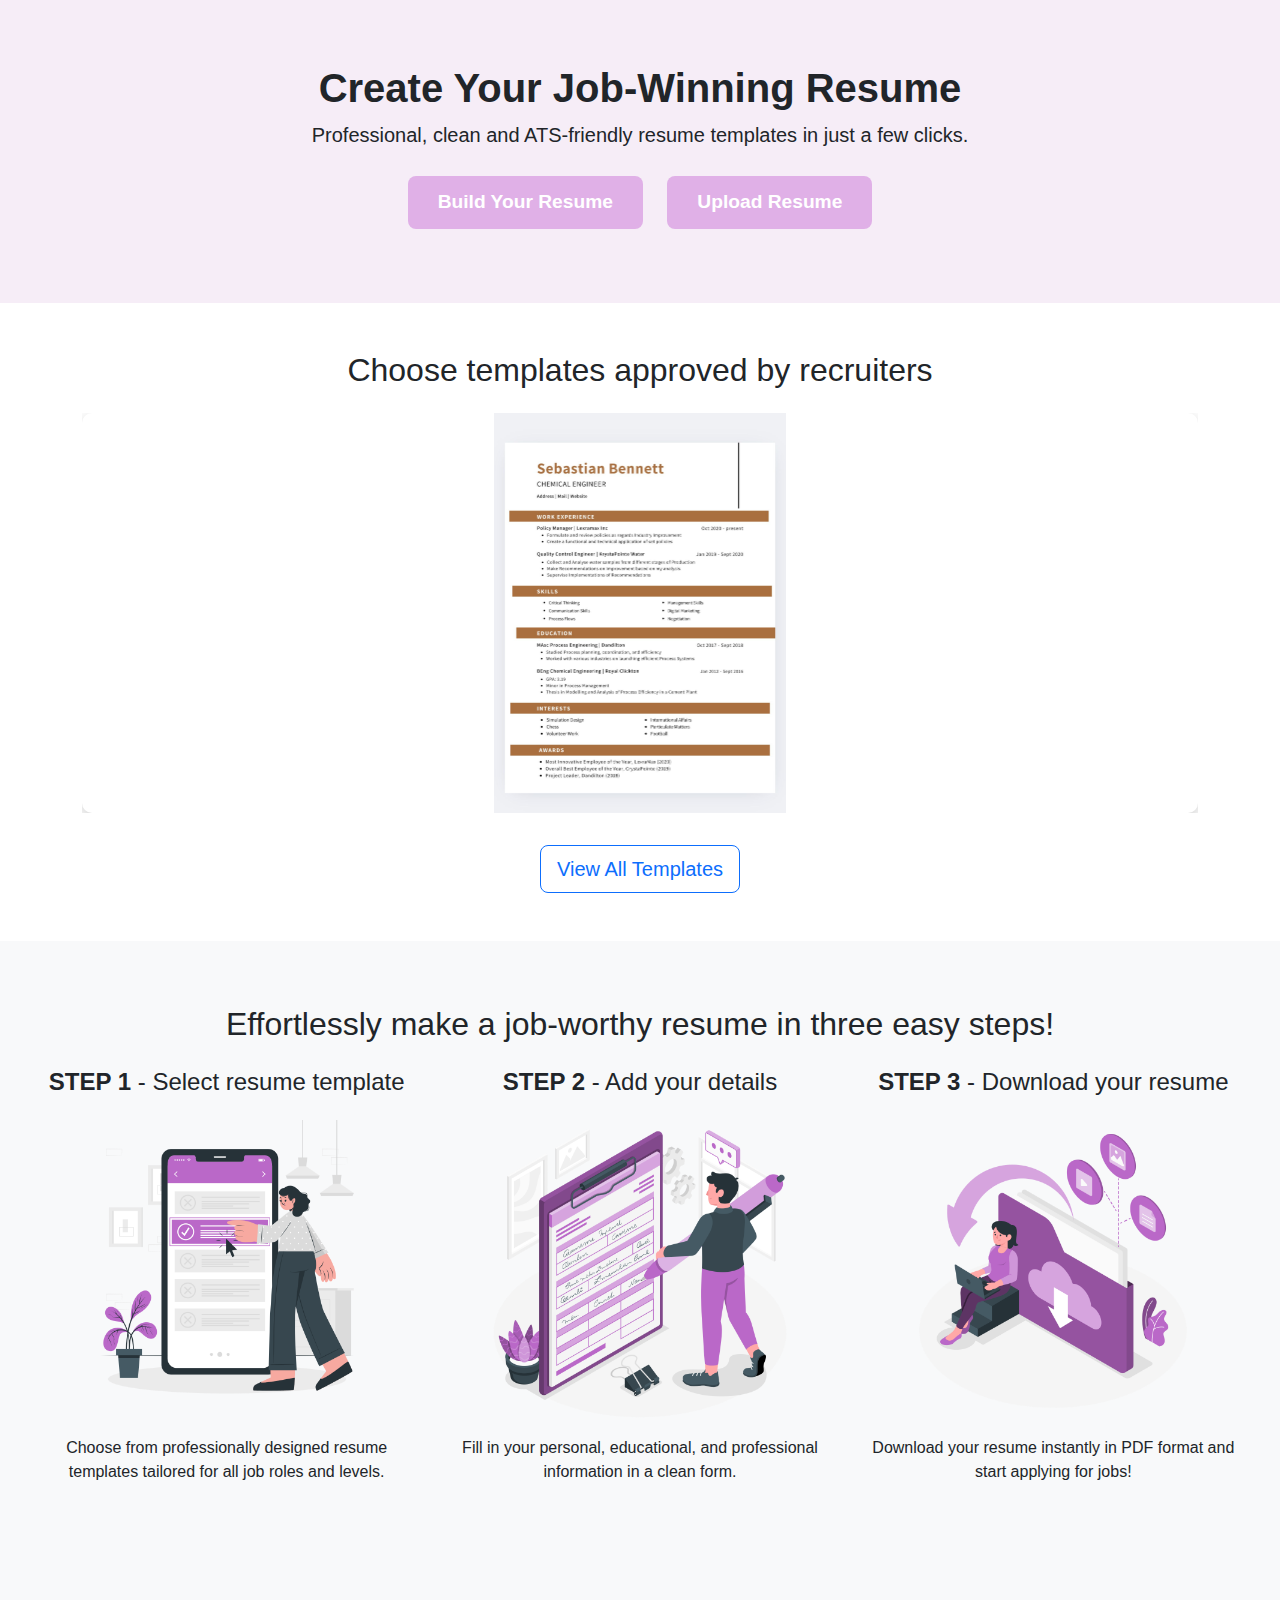
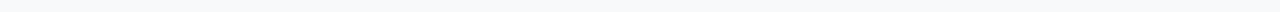
<file: resume builder app/index.html>
<!DOCTYPE html>
<html lang="en">
<head>
  <meta charset="UTF-8" />
  <meta name="viewport" content="width=device-width, initial-scale=1.0" />
  <title>Resume Builder</title>
  <link href="https://cdn.jsdelivr.net/npm/bootstrap@5.3.0/dist/css/bootstrap.min.css" rel="stylesheet">
  <style>
    body {
      font-family: 'Segoe UI', sans-serif;
    }

    .hero-section {
      background-color: #f6edf7;
      padding: 4rem 2rem;
      text-align: center;
    }

    .hero-section h1 {
      font-weight: 700;
    }

    .btn-custom {
      background-color: #e0b0e7;
      color: white;
      padding: 12px 30px;
      font-size: 1.2rem;
      border-radius: 8px;
      border: none;
      margin: 10px;
      font-weight: 600;
      transition: background-color 0.3s ease;
      text-decoration: none;
    }

    .btn-custom:hover {
      background-color: #fcec12;
      color: #fff;
    }

    .carousel-inner img {
      max-height: 400px;
      object-fit: contain;
      border-radius: 10px;
      box-shadow: 0 5px 15px rgba(0, 0, 0, 0.2);
      transition: transform 0.4s ease;
    }

    .carousel-item:hover img {
      transform: scale(1.02);
    }

    .step-section {
      padding: 4rem 2rem;
      text-align: center;
    }

    .step-section img {
      max-width: 300px;
      transition: transform 0.3s ease;
    }

    .step-section img:hover {
      transform: scale(1.05);
    }

    .view-btn {
      margin-top: 2rem;
    }
  </style>
</head>
<body>

  <!-- Hero Section -->
  <section class="hero-section">
    <h1>Create Your Job-Winning Resume</h1>
    <p class="lead">Professional, clean and ATS-friendly resume templates in just a few clicks.</p>
    <a href="builder.html" class="btn btn-custom">Build Your Resume</a>
    <a href="upload.html" class="btn btn-custom">Upload Resume</a>
  </section>

  <!-- Templates Carousel -->
  <section class="container my-5">
    <h2 class="text-center mb-4">Choose templates approved by recruiters</h2>
    <div id="templateCarousel" class="carousel slide" data-bs-ride="carousel" data-bs-touch="true">
      <div class="carousel-inner">
        <div class="carousel-item active">
          <img src="temp1.jpeg" class="d-block w-100 mx-auto" alt="Template 1">
        </div>
        <div class="carousel-item">
          <img src="template2-preview.jpg.png" class="d-block w-100 mx-auto" alt="Template 2">
        </div>
        <div class="carousel-item">
          <img src="template3-preview.jpg.png" class="d-block w-100 mx-auto" alt="Template 3">
        </div>
        <div class="carousel-item">
          <img src="temp4.jpeg" class="d-block w-100 mx-auto" alt="Template 4">
        </div>
        <div class="carousel-item">
          <img src="temp5.jpeg" class="d-block w-100 mx-auto" alt="Template 5">
        </div>
      </div>
      <button class="carousel-control-prev" type="button" data-bs-target="#templateCarousel" data-bs-slide="prev">
        <span class="carousel-control-prev-icon"></span>
      </button>
      <button class="carousel-control-next" type="button" data-bs-target="#templateCarousel" data-bs-slide="next">
        <span class="carousel-control-next-icon"></span>
      </button>
    </div>

    <!-- View All Templates -->
    <div class="text-center view-btn">
      <a href="templates.html" class="btn btn-outline-primary btn-lg">View All Templates</a>
    </div>
  </section>

  <!-- Step-by-step Guide -->
  <section class="step-section bg-light">
    <h2 class="mb-4">Effortlessly make a job-worthy resume in three easy steps!</h2>
    <div class="row justify-content-center mb-5">
      <div class="col-md-4 text-center">
        <h4><strong>STEP 1</strong> - Select resume template</h4>
        <img src="step1.png" alt="Step 1" class="img-fluid my-3">
        <p>Choose from professionally designed resume templates tailored for all job roles and levels.</p>
      </div>
      <div class="col-md-4 text-center">
        <h4><strong>STEP 2</strong> - Add your details</h4>
        <img src="step2.png" alt="Step 2" class="img-fluid my-3">
        <p>Fill in your personal, educational, and professional information in a clean form.</p>
      </div>
      <div class="col-md-4 text-center">
        <h4><strong>STEP 3</strong> - Download your resume</h4>
        <img src="step3.png" alt="Step 3" class="img-fluid my-3">
        <p>Download your resume instantly in PDF format and start applying for jobs!</p>
      </div>
    </div>
  </section>

  <script src="https://cdn.jsdelivr.net/npm/bootstrap@5.3.0/dist/js/bootstrap.bundle.min.js"></script>
</body>
</html>
</file>
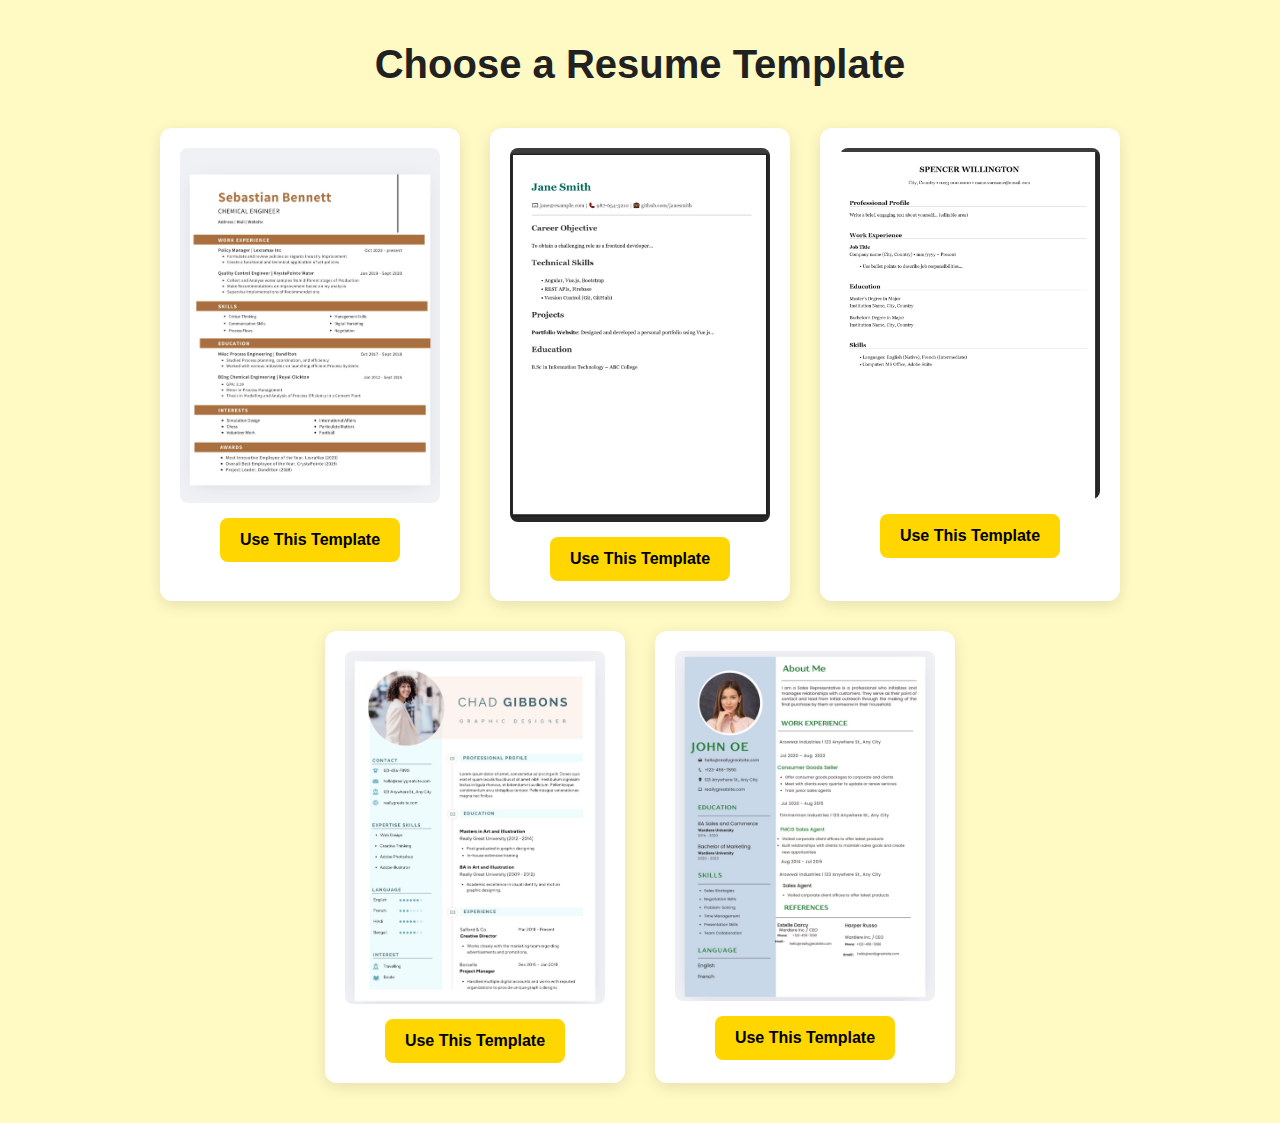
<file: resume builder app/templates.html>
<!DOCTYPE html>
<html lang="en">
<head>
  <meta charset="UTF-8">
  <title>Select a Resume Template</title>
  <link href="https://cdn.jsdelivr.net/npm/bootstrap@5.3.3/dist/css/bootstrap.min.css" rel="stylesheet">
  <style>
    body {
      background-color: #fff9c4;
      font-family: 'Segoe UI', Tahoma, Geneva, Verdana, sans-serif;
      padding: 40px;
    }

    h1 {
      text-align: center;
      margin-bottom: 40px;
      color: #212121;
      font-weight: bold;
    }

    .template-grid {
      display: flex;
      flex-wrap: wrap;
      justify-content: center;
      gap: 30px;
    }

    .template-card {
      background-color: #ffffff;
      border-radius: 12px;
      padding: 20px;
      width: 300px;
      text-align: center;
      box-shadow: 0 4px 15px rgba(0, 0, 0, 0.1);
    }

    .template-card img {
      width: 100%;
      border-radius: 8px;
      margin-bottom: 15px;
    }

    .btn-yellow {
      background-color: #ffd600;
      color: #000;
      font-weight: bold;
      padding: 10px 20px;
      border: none;
      border-radius: 8px;
      text-decoration: none;
      display: inline-block;
      transition: background-color 0.3s ease;
    }

    .btn-yellow:hover {
      background-color: #ffca28;
      color: #000;
    }
  </style>
</head>
<body>

  <h1>Choose a Resume Template</h1>

  <div class="template-grid">
    <!-- Template 1 -->
    <div class="template-card">
      <img src="temp1.jpeg" alt="Template 1 Preview">
      <a href="edit-template.html?template=1" class="btn-yellow">Use This Template</a>
    </div>

    <!-- Template 2 -->
    <div class="template-card">
      <img src="template2-preview.jpg.png" alt="Template 2 Preview">
      <a href="edit-template.html?template=2" class="btn-yellow">Use This Template</a>
    </div>

    <!-- Template 3 (ATS-Friendly) -->
    <div class="template-card">
      <img src="template3-preview.jpg.png" alt="Template 3 Preview">
      <a href="edit-template.html?template=3" class="btn-yellow">Use This Template</a>
    </div>
    <!-- Template 4-->
    <div class="template-card">
      <img src="temp4.jpeg" alt="Template 4 Preview">
      <a href="edit-template.html?template=4" class="btn-yellow">Use This Template</a>
    </div>
      <!-- Template 5 -->
    <div class="template-card">
      <img src="temp5.jpeg" alt="Template 5 Preview">
      <a href="edit-template.html?template=5" class="btn-yellow">Use This Template</a>
    </div>


  </div>

</body>
</html>
</file>
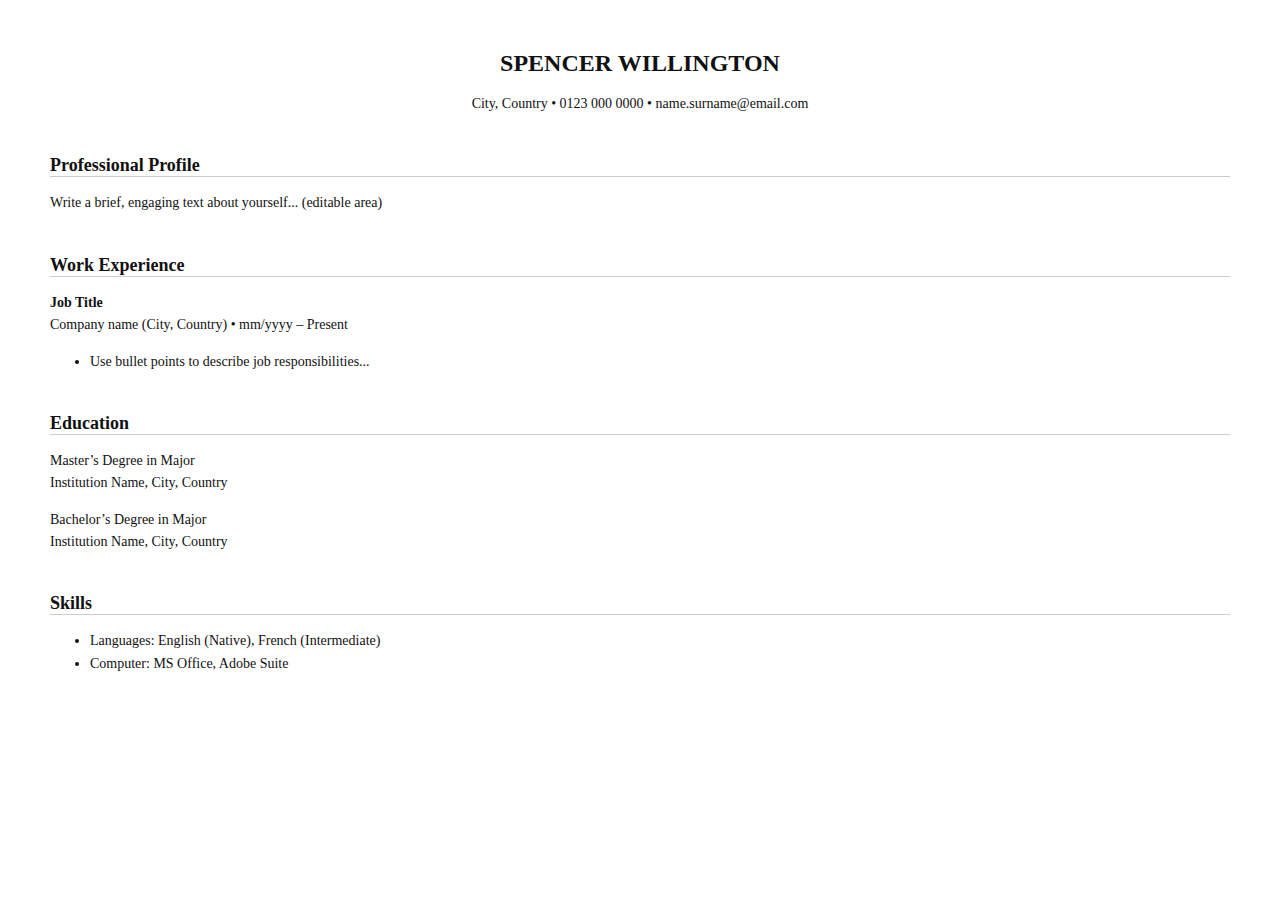
<file: resume builder app/templates/template3.html>
<!DOCTYPE html>
<html lang="en">
<head>
  <meta charset="UTF-8">
  <title>ATS Resume Template</title>
  <style>
    body {
      font-family: 'Georgia', serif;
      margin: 50px;
      color: #111;
    }
    h1 {
      font-size: 24px;
      font-weight: bold;
      border-bottom: 2px solid #aaa;
    }
    h2 {
      font-size: 18px;
      border-bottom: 1px solid #ccc;
      margin-top: 40px;
    }
    p, ul {
      font-size: 14px;
      line-height: 1.6;
    }
    .section {
      margin-bottom: 30px;
    }
    .header {
      text-align: center;
      margin-bottom: 40px;
    }
    .header h1 {
      border: none;
    }
    .btn-download {
      display: inline-block;
      margin-top: 20px;
      padding: 10px 20px;
      background: #ffd600;
      color: #000;
      font-weight: bold;
      text-decoration: none;
      border-radius: 6px;
    }
  </style>
</head>
<body>
<div id="resume-content">
<div class="header">
  <h1>SPENCER WILLINGTON</h1>
  <p>City, Country • 0123 000 0000 • name.surname@email.com</p>
</div>

<div class="section">
  <h2>Professional Profile</h2>
  <p>Write a brief, engaging text about yourself... (editable area)</p>
</div>

<div class="section">
  <h2>Work Experience</h2>
  <p><strong>Job Title</strong><br>Company name (City, Country) • mm/yyyy – Present</p>
  <ul>
    <li>Use bullet points to describe job responsibilities...</li>
  </ul>
</div>

<div class="section">
  <h2>Education</h2>
  <p>Master’s Degree in Major<br>Institution Name, City, Country</p>
  <p>Bachelor’s Degree in Major<br>Institution Name, City, Country</p>
</div>

<div class="section">
  <h2>Skills</h2>
  <ul>
    <li>Languages: English (Native), French (Intermediate)</li>
    <li>Computer: MS Office, Adobe Suite</li>
  </ul>
</div>
</div>



</body>
</html>
</file>
